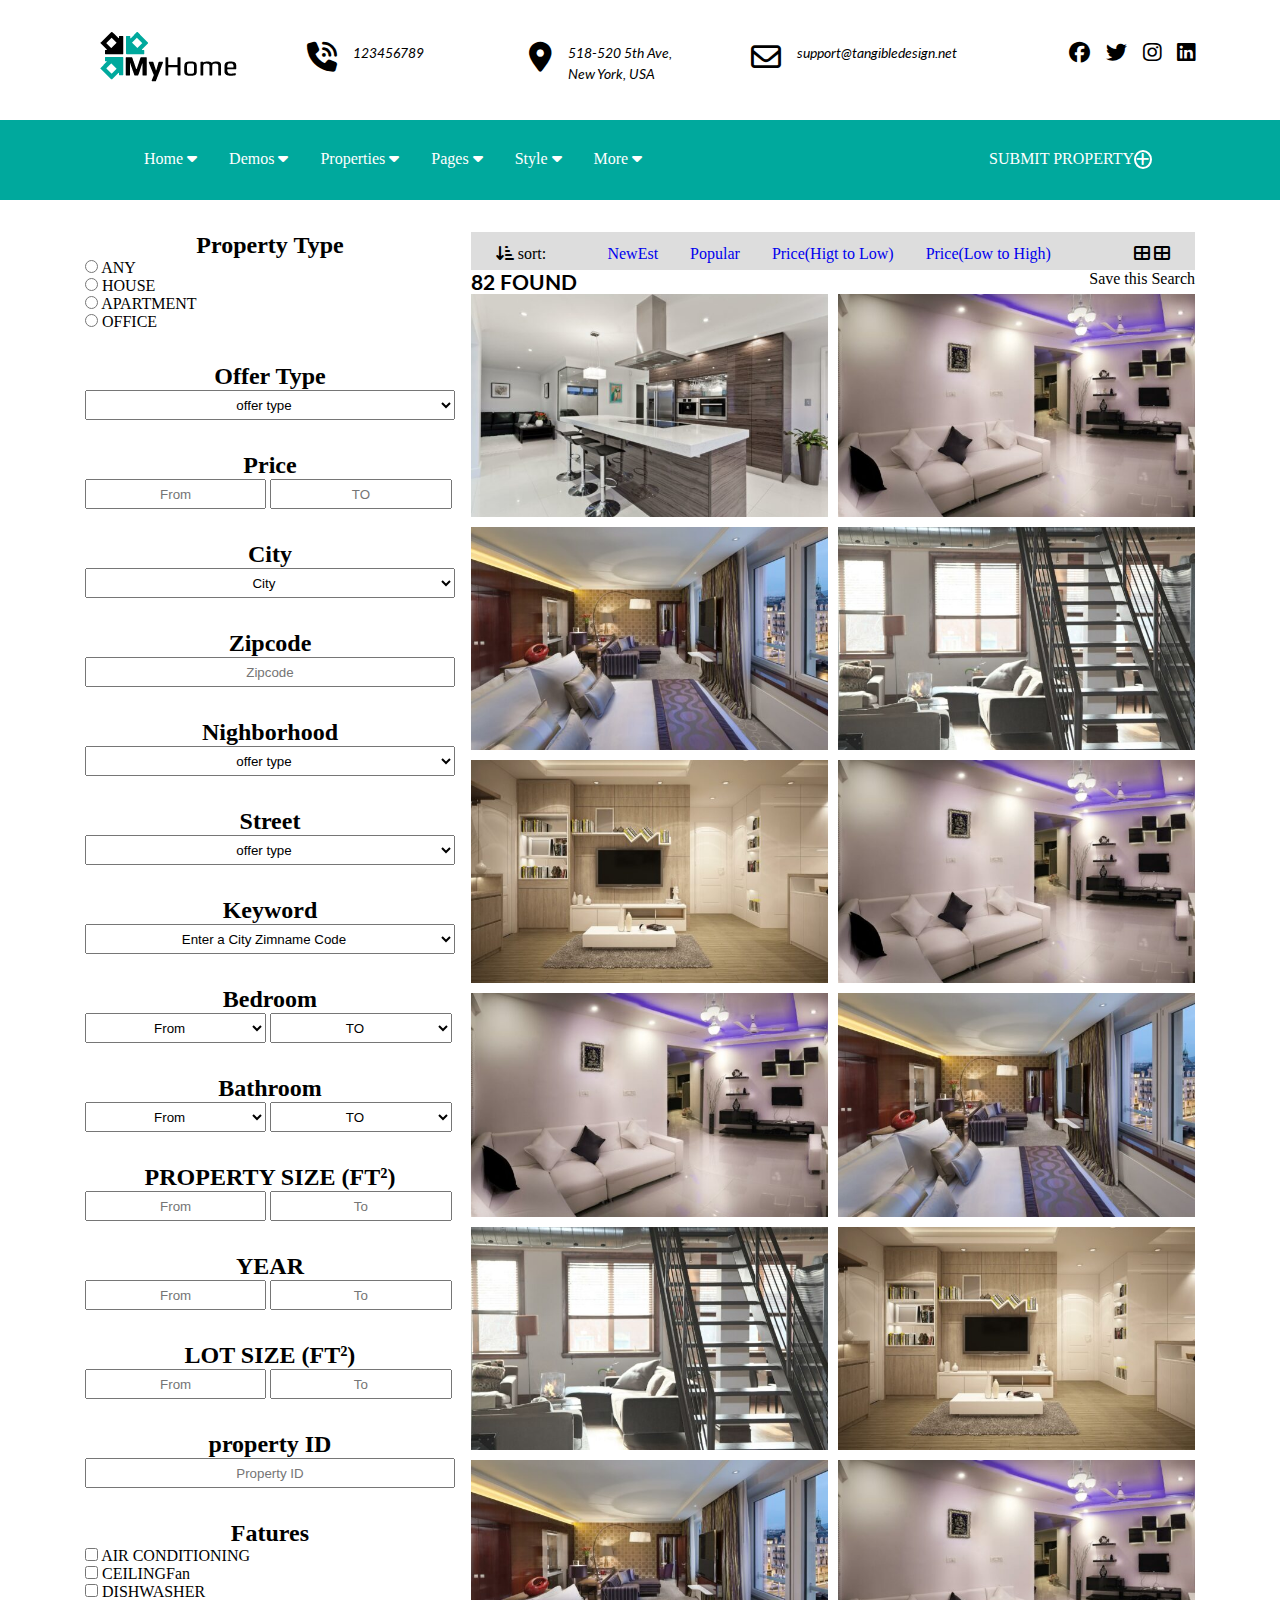
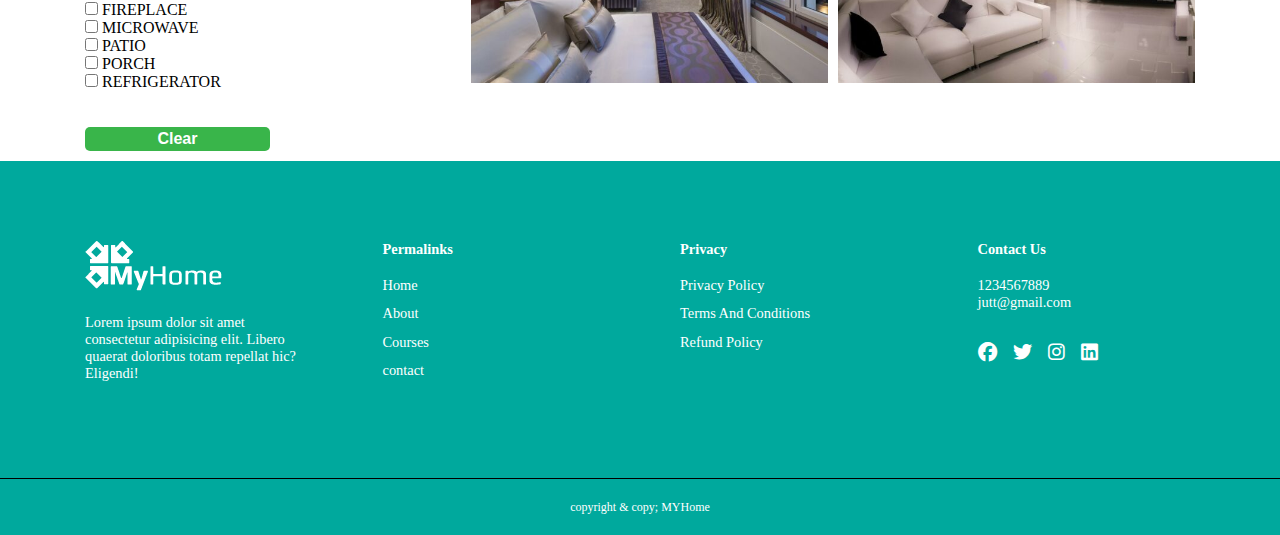
<file: index.html>
<!DOCTYPE html>
<html lang="en">

<head>
    <meta charset="UTF-8">
    <meta name="viewport" content="width=device-width, initial-scale=1.0">
    <title>MYHome</title>
    <link rel="stylesheet" href="./style.css">
    <!-- font awesome link -->
    <link rel="stylesheet" href="https://cdnjs.cloudflare.com/ajax/libs/font-awesome/6.4.0/css/all.min.css">
    <!-- lato -->
    <link rel="preconnect" href="https://fonts.googleapis.com">
    <link rel="preconnect" href="https://fonts.gstatic.com" crossorigin>
    <link href="https://fonts.googleapis.com/css2?family=Lato:ital@1&family=Roboto:wght@300;400&display=swap"
        rel="stylesheet">

        <!-- bootstrap -->
        
</head>

<body>
    <div class="container-fluid nav-position">
        <div class="container">
            <div class="nav-bar-1">
                <div class="row">
                    <div class="col col-2 logo ">
                        <img src="./icons/logo-50-mint-black.png" alt="">
                    </div>
                    <div class="col-2 nav-items">
                        <i class="fa-solid fa-phone-volume"></i>
                        <div><a href="#">123456789</a></div>
                    </div>
                    <div class="col-2 nav-items">
                        <i class="fa-solid fa-location-dot"></i>
                        <div><a href="#">518-520 5th Ave,<br> New York, USA</a></div>
                    </div>
                    <div class="col-2 nav-items">
                        <i class="fa-regular fa-envelope"></i>
                        <div><a href="#">support@tangibledesign.net</a></div>
                    </div>
                    <div class=".col col-2 nav-items apps">
                        <i class="fa-brands fa-facebook"></i>
                        <i class="fa-brands fa-twitter"></i>
                        <i class="fa-brands fa-instagram"></i>
                        <i class="fa-brands fa-linkedin"></i>
                    </div>

                </div>
            </div>
        </div>
    </div>
    <div class="container-fluid">

        <div class="navbar">

            <div class="dropdown">
                <button class="dropbtn">Home
                    <i class="fa fa-caret-down"></i>
                </button>
                <div class="dropdown-content">
                    <a href="#">Link 1</a>
                    <a href="#">Link 2</a>
                    <a href="#">Link 3</a>
                </div>
            </div>
            <div class="dropdown">
                <button class="dropbtn">Demos
                    <i class="fa fa-caret-down"></i>
                </button>
                <div class="dropdown-content">
                    <a href="#">Link 1</a>
                    <a href="#">Link 2</a>
                    <a href="#">Link 3</a>
                </div>
            </div>
            <div class="dropdown">
                <button class="dropbtn">Properties
                    <i class="fa fa-caret-down"></i>
                </button>
                <div class="dropdown-content">
                    <a href="#">Link 1</a>
                    <a href="#">Link 2</a>
                    <a href="#">Link 3</a>
                </div>
            </div>
            <div class="dropdown">
                <button class="dropbtn">Pages
                    <i class="fa fa-caret-down"></i>
                </button>
                <div class="dropdown-content">
                    <a href="#">Link 1</a>
                    <a href="#">Link 2</a>
                    <a href="#">Link 3</a>
                </div>
            </div>
            <div class="dropdown">
                <button class="dropbtn">Style
                    <i class="fa fa-caret-down"></i>
                </button>
                <div class="dropdown-content">
                    <a href="#">Link 1</a>
                    <a href="#">Link 2</a>
                    <a href="#">Link 3</a>
                </div>
            </div>
            <div class="dropdown">
                <button class="dropbtn">More
                    <i class="fa fa-caret-down"></i>
                </button>
                <div class="dropdown-content">
                    <a href="#">Link 1</a>
                    <a href="#">Link 2</a>
                    <a href="#">Link 3</a>
                </div>
            </div>
            <div class="nav2-btn">
                <p>SUBMIT PROPERTY</p><i class="fa-solid fa-plus"></i>
            </div>
        </div>
    </div>
 
    <!-- main -->
    <div class="container-fluid main">
        <div class="container">
            <div class="row">
                <div class="col-3">

                    <!-- formmmmmmmmmmmmmmmm -->
                    <form>
                        <h2>Property Type</h2>
                        <input type="radio" id="ANY" name="fav" value="ANY">
                        <label for="html">ANY</label><br>
                        <input type="radio" id="HOUSE" name="fav" value="HOUSE">
                        <label for="html">HOUSE</label><br>
                        <input type="radio" id="APARTMENT" name="fav" value="APARTMENT">
                        <label for="css">APARTMENT</label><br>
                        <input type="radio" id="OFFICE" name="fav" value="OFFICE">
                        <label for="javascript">OFFICE</label>

                        <h2 class="offer">Offer Type</h2>
                        <select name="offer type" class="offer-type">
                            <option value="offer type Active">offer type</option>
                            <option value="Active">Active</option>
                            <option value="For rent">For rent</option>
                            <option value="For Sale">For Sale</option>
                            <option value="Hot Offer">Hot Offer!</option>
                            <option value="NO Fees">No Fees!</option>
                            <option value="Open House">Open House</option>
                            <option value="Pending">Pending</option>
                            <option value="Sold">Sold!</option>
                        </select>
                        <h2>Price</h2>
                        <input type="text" class="price-size" placeholder="From">
                        <input class="price-size" type="text" placeholder="TO">
                        <h2>City</h2>
                        <select name="City" id="City" class="offer-type">
                            <option value="City Active">City</option>
                            <option value="Shicago">Shicago</option>
                            <option value="Los Angeles">Los Angeles</option>
                            <option value="New York">New York</option>
                            <option value="Seattle">Seattle</option>
                        </select>
                        <h2>Zipcode</h2>
                        <input class="offer-type" type="text" placeholder="Zipcode">
                        <h2>Nighborhood</h2>
                        <select class="offer-type" name="offer type" id="offer type">
                            <option value="offer type Active">offer type</option>
                            <option value="Active">Active</option>
                            <option value="For rent">For rent</option>
                            <option value="For Sale">For Sale</option>
                            <option value="Hot Offer">Hot Offer!</option>
                            <option value="NO Fees">No Fees!</option>
                            <option value="Open House">Open House</option>
                            <option value="Pending">Pending</option>
                            <option value="Sold">Sold!</option>
                        </select>
                        <h2>Street</h2>
                        <select class="offer-type" name="offer type" id="offer type">
                            <option value="offer type Active">offer type</option>
                            <option value="Active">Active</option>
                            <option value="For rent">For rent</option>
                            <option value="For Sale">For Sale</option>
                            <option value="Hot Offer">Hot Offer!</option>
                            <option value="NO Fees">No Fees!</option>
                            <option value="Open House">Open House</option>
                            <option value="Pending">Pending</option>
                            <option value="Sold">Sold!</option>
                        </select>
                        <h2>Keyword</h2>
                        <select class="offer-type" name="City" id="City">
                            <option value="Enter a City Zimname Code Active">Enter a City Zimname Code</option>
                            <option value="City">City</option>
                            <option value="Shicago">Shicago</option>
                            <option value="Los Angeles">Los Angeles</option>
                            <option value="New York">New York</option>
                            <option value="Seattle">Seattle</option>
                        </select>

                        <h2>Bedroom</h2>
                        <select class="price-size" name="From" id="From">
                            <option value="From">From</option>
                            <option value="1">1</option>
                            <option value="2">2</option>
                            <option value="3">3</option>
                            <option value="4">4</option>
                            <option value="5+">5+</option>
                        </select>
                        <select class="price-size" name="TO" id="TO">
                            <option value="TO">TO</option>
                            <option value="1">1</option>
                            <option value="2">2</option>
                            <option value="3">3</option>
                            <option value="4">4</option>
                            <option value="5+">5+</option>
                        </select>
                        <h2>Bathroom</h2>
                        <select class="price-size" name="From" id="From">
                            <option value="From">From</option>
                            <option value="1">1</option>
                            <option value="2">2</option>
                            <option value="3">3</option>
                            <option value="4">4</option>
                            <option value="5+">5+</option>
                        </select>
                        <select class="price-size" name="TO" id="TO">
                            <option value="TO">TO</option>
                            <option value="1">1</option>
                            <option value="2">2</option>
                            <option value="3">3</option>
                            <option value="4">4</option>
                            <option value="5+">5+</option>
                        </select>
                        <h2>PROPERTY SIZE (FT²)</h2>
                        <input class="price-size" type="text" placeholder="From">
                        <input class="price-size" type="text" placeholder="To">
                        <h2>YEAR</h2>
                        <input class="price-size" type="text" placeholder="From">
                        <input class="price-size" type="text" placeholder="To">
                        <h2>LOT SIZE (FT²)</h2>
                        <input class="price-size" type="text" placeholder="From">
                        <input class="price-size" type="text" placeholder="To">
                        <h2>property ID</h2>
                        <input class="offer-type" type="text" placeholder="Property ID">
                        <h2>Fatures</h2>
                        <input type="checkbox" id="feature1" name="feature1" value="feature1">
                        <label for="feature1">AIR CONDITIONING</label><br>
                        <input type="checkbox" id="feature1" name="feature1" value="feature1">
                        <label for="feature1">CEILINGFan</label><br>
                        <input type="checkbox" id="feature1" name="feature1" value="feature1">
                        <label for="feature1">DISHWASHER</label><br>
                        <input type="checkbox" id="feature1" name="feature1" value="feature1">
                        <label for="feature1">FIREPLACE</label><br>
                        <input type="checkbox" id="feature1" name="feature1" value="feature1">
                        <label for="feature1">MICROWAVE</label><br>
                        <input type="checkbox" id="feature1" name="feature1" value="feature1">
                        <label for="feature1">PATIO</label><br>
                        <input type="checkbox" id="feature1" name="feature1" value="feature1">
                        <label for="feature1">PORCH</label><br>
                        <input type="checkbox" id="feature1" name="feature1" value="feature1">
                        <label for="feature1">REFRIGERATOR</label><br>


                        <br>

                        <br><input class="btn" type="submit" value="Clear">
                    </form>

                </div>
                <div class="col-9 main-right">
                    <div class="nav3">
                        <div class="d3-left">
                            <div class="content1">
                                <i class="fa-solid fa-arrow-down-short-wide"></i>
                                sort:
                            </div>
                            <div class="content2">
                                <a href="#">NewEst</a>
                                <a href="#">Popular</a>
                                <a href="#">Price(Higt to Low)</a>
                                <a href="#">Price(Low to High)</a>
                            </div>
                            <div class="content3">
                                <i class="fa-solid fa-table-cells-large"></i>
                                <i class="fa-solid fa-table-cells-large"></i>
                            </div>
                        </div>
                    </div>
                    <div class="nav4">
                        <p class="nav4-big">82 Found</p>
                        <p>Save this Search</p>
                    </div>

                    <!-- photos -->

                    <div class="main-right-content">
                        <div class="swipe">
                            <div class="content_right">

                                <!-- Scroll Snap -->
                                <div class="contain">
                                    <div class="card"><img src="images/bright-and-sunny-flat-600x375.jpg" alt=""></div>
                                    <div class="card"><img src="images/minimalist-and-bright-flat-600x375.jpg" alt=""></div>
                                    <div class="card"><img src="images/modern-apartment-in-the-city-center-600x375.jpg" alt=""></div>
                                    <div class="card"><img src="images/two-storey-modern-flat-600x375.jpg" alt=""></div>
                                    <div class="card"><img src="images/warm-and-modern-studio-apartment-600x375.jpg" alt=""></div>
                                </div>
                                <div class="contain">
                                    <div class="card"><img src="images/minimalist-and-bright-flat-600x375.jpg" alt=""></div>
                                    <div class="card"><img src="images/bright-and-sunny-flat-600x375.jpg" alt=""></div>
                                    <div class="card"><img src="images/modern-apartment-in-the-city-center-600x375.jpg" alt=""></div>
                                    <div class="card"><img src="images/two-storey-modern-flat-600x375.jpg" alt=""></div>
                                    <div class="card"><img src="images/warm-and-modern-studio-apartment-600x375.jpg" alt=""></div>
                                </div>
                               




                            </div>
                        </div>
                    </div>
                    <div class="main-right-content">
                        <div class="swipe">
                            <div class="content_right">

                                <!-- Scroll Snap -->
                                <div class="contain">
                                    <div class="card"><img src="images/modern-apartment-in-the-city-center-600x375.jpg" alt=""></div>
                                    <div class="card"><img src="images/bright-and-sunny-flat-600x375.jpg" alt=""></div>
                                    <div class="card"><img src="images/minimalist-and-bright-flat-600x375.jpg" alt=""></div>
                                    <div class="card"><img src="images/two-storey-modern-flat-600x375.jpg" alt=""></div>
                                    <div class="card"><img src="images/warm-and-modern-studio-apartment-600x375.jpg" alt=""></div>
                                </div>
                                <div class="contain">
                                    <div class="card"><img src="images/two-storey-modern-flat-600x375.jpg" alt=""></div>
                                    <div class="card"><img src="images/minimalist-and-bright-flat-600x375.jpg" alt=""></div>
                                    <div class="card"><img src="images/bright-and-sunny-flat-600x375.jpg" alt=""></div>
                                    <div class="card"><img src="images/modern-apartment-in-the-city-center-600x375.jpg" alt=""></div>
                                    <div class="card"><img src="images/warm-and-modern-studio-apartment-600x375.jpg" alt=""></div>
                                </div>
                               




                            </div>
                        </div>
                    </div>
                    <div class="main-right-content">
                        <div class="swipe">
                            <div class="content_right">
                                
                                <!-- Scroll Snap -->
                                <div class="contain">
                                    <div class="card"><img src="images/warm-and-modern-studio-apartment-600x375.jpg" alt=""></div>
                                    <div class="card"><img src="images/bright-and-sunny-flat-600x375.jpg" alt=""></div>
                                    <div class="card"><img src="images/minimalist-and-bright-flat-600x375.jpg" alt=""></div>
                                    <div class="card"><img src="images/modern-apartment-in-the-city-center-600x375.jpg" alt=""></div>
                                    <div class="card"><img src="images/two-storey-modern-flat-600x375.jpg" alt=""></div>
                                </div>
                                <div class="contain">
                                    <div class="card"><img src="images/minimalist-and-bright-flat-600x375.jpg" alt=""></div>
                                    <div class="card"><img src="images/bright-and-sunny-flat-600x375.jpg" alt=""></div>
                                    <div class="card"><img src="images/modern-apartment-in-the-city-center-600x375.jpg" alt=""></div>
                                    <div class="card"><img src="images/two-storey-modern-flat-600x375.jpg" alt=""></div>
                                    <div class="card"><img src="images/warm-and-modern-studio-apartment-600x375.jpg" alt=""></div>
                                </div>
                               




                            </div>
                        </div>
                    </div>
                    <div class="main-right-content">
                        <div class="swipe">
                            <div class="content_right">

                                <!-- Scroll Snap -->
                                <div class="contain">
                                    <div class="card"><img src="images/minimalist-and-bright-flat-600x375.jpg" alt=""></div>
                                    <div class="card"><img src="images/bright-and-sunny-flat-600x375.jpg" alt=""></div>
                                    <div class="card"><img src="images/modern-apartment-in-the-city-center-600x375.jpg" alt=""></div>
                                    <div class="card"><img src="images/two-storey-modern-flat-600x375.jpg" alt=""></div>
                                    <div class="card"><img src="images/warm-and-modern-studio-apartment-600x375.jpg" alt=""></div>
                                </div>
                                <div class="contain">
                                    <div class="card"><img src="images/modern-apartment-in-the-city-center-600x375.jpg" alt=""></div>
                                    <div class="card"><img src="images/minimalist-and-bright-flat-600x375.jpg" alt=""></div>
                                    <div class="card"><img src="images/bright-and-sunny-flat-600x375.jpg" alt=""></div>
                                    <div class="card"><img src="images/two-storey-modern-flat-600x375.jpg" alt=""></div>
                                    <div class="card"><img src="images/warm-and-modern-studio-apartment-600x375.jpg" alt=""></div>
                                </div>
                               




                            </div>
                        </div>
                    </div>
                    <div class="main-right-content">
                        <div class="swipe">
                            <div class="content_right">

                                <!-- Scroll Snap -->
                                <div class="contain">
                                    <div class="card"><img src="images/two-storey-modern-flat-600x375.jpg" alt=""></div>
                                    <div class="card"><img src="images/bright-and-sunny-flat-600x375.jpg" alt=""></div>
                                    <div class="card"><img src="images/minimalist-and-bright-flat-600x375.jpg" alt=""></div>
                                    <div class="card"><img src="images/modern-apartment-in-the-city-center-600x375.jpg" alt=""></div>
                                    <div class="card"><img src="images/warm-and-modern-studio-apartment-600x375.jpg" alt=""></div>
                                </div>
                                <div class="contain">
                                    <div class="card"><img src="images/warm-and-modern-studio-apartment-600x375.jpg" alt=""></div>
                                    <div class="card"><img src="images/minimalist-and-bright-flat-600x375.jpg" alt=""></div>
                                    <div class="card"><img src="images/bright-and-sunny-flat-600x375.jpg" alt=""></div>
                                    <div class="card"><img src="images/modern-apartment-in-the-city-center-600x375.jpg" alt=""></div>
                                    <div class="card"><img src="images/two-storey-modern-flat-600x375.jpg" alt=""></div>
                                </div>
                               




                            </div>
                        </div>
                    </div>
                    <div class="main-right-content">
                        <div class="swipe">
                            <div class="content_right">

                                <!-- Scroll Snap -->
                                <div class="contain">
                                    <div class="card"><img src="images/modern-apartment-in-the-city-center-600x375.jpg" alt=""></div>
                                    <div class="card"><img src="images/bright-and-sunny-flat-600x375.jpg" alt=""></div>
                                    <div class="card"><img src="images/minimalist-and-bright-flat-600x375.jpg" alt=""></div>
                                    <div class="card"><img src="images/two-storey-modern-flat-600x375.jpg" alt=""></div>
                                    <div class="card"><img src="images/warm-and-modern-studio-apartment-600x375.jpg" alt=""></div>
                                </div>
                                <div class="contain">
                                    <div class="card"><img src="images/minimalist-and-bright-flat-600x375.jpg" alt=""></div>
                                    <div class="card"><img src="images/bright-and-sunny-flat-600x375.jpg" alt=""></div>
                                    <div class="card"><img src="images/modern-apartment-in-the-city-center-600x375.jpg" alt=""></div>
                                    <div class="card"><img src="images/two-storey-modern-flat-600x375.jpg" alt=""></div>
                                    <div class="card"><img src="images/warm-and-modern-studio-apartment-600x375.jpg" alt=""></div>
                                </div>
                               




                            </div>
                        </div>
                    </div>

                </div>
            </div>
        </div>
    </div>



    <!-- fooer -->
    <footer class="footer">
        <div class="container footer_container">
            <div class="footer_1">
                <a href="index.html" class="footer_logo">
                    <h4><img src="./icons/logo-50-white.png" alt=""></h4>
                </a>
                <p class="white">Lorem ipsum dolor sit amet consectetur adipisicing elit. Libero quaerat doloribus totam repellat
                    hic?Eligendi!
                </p>
            </div>
            <div class="footer_2">
                <h4 class="white">Permalinks</h4>
                <ul class="permalinks">
                    <li><a href="index.html">Home</a></li>
                    <li><a href="about.html">About</a></li>
                    <li><a href="courses.html">Courses</a></li>
                    <li><a href="contact.html">contact</a></li>
                </ul>
            </div>
            <div class="footer_3">
                <h4 class="white">Privacy</h4>
                <ul class="privacy">
                    <li><a href="#">Privacy Policy</a></li>
                    <li><a href="#">Terms And Conditions</a></li>
                    <li><a href="#">Refund Policy</a></li>
                </ul>
            </div>
            <div class="footer_4">
                <h4 class="white">Contact Us</h4>
                <div>
                    <p class="white">1234567889</p>
                    <p class="white">jutt@gmail.com</p>
                </div>
                <ul class="footer_socials">
                     
                        <i  class="fa-brands fa-facebook white"></i>
                        <i class="fa-brands fa-twitter white"></i>
                        <i class="fa-brands fa-instagram white"></i>
                        <i class="fa-brands fa-linkedin white"></i>
                    
                </ul>
            </div>
        </div>
        <div class="footer_copyright">
            <small>copyright & copy; MYHome</small>
            <!-- <small>copyright & copy; Egator Youtube Tutorial</small> -->
        </div>
    </footer>

</body>

</html>
</file>
<file: style.css>
*{
    margin: 0;
    padding: 0;
    box-sizing: border-box;
    text-decoration: none;
    list-style: none;

}
.container{
    max-width: 1140px;
    margin: 0 auto;
    padding: 0 15px;
  }
  .row{
    display: flex;
    flex-wrap: wrap;
    /* margin: 0px -15px; */
  }
  .col{
    padding: 0 15px;
  }
  .col-3{
    width: 33.33%;
  }
  .col-4
  {
    width: 25%;
  }
  .col-9{
    width: 66.67%;
  }
  .col-6{
    width: 49.9%;
  }
  .col-8
  {
    width: 80%;
  }
  .col-2
  {
    width: 20%;
  }
  .align-items-center{
    align-items: center;
  }
/* global css :end */

/* nav-bar section will :start */
.logo{
  padding-bottom: 20px;
}
.logo img{
  height: 50px;
  width: 137px;
}
.nav-position{
  padding-top: 2rem;
  height: 120px;
}
.nav-items{
  display: flex;
  gap: 1rem;
  margin-top: 10px;
  font-family: 'Lato', sans-serif;
}
.nav-items:hover{
  color: #00a99d;
}
.nav-items a:hover{
  color: #00a99d;

}
.nav-items i{
  font-size: 30px;
}
.nav-items a{
  color: black;
  font-size: 14px;
  font-style: italic;
  line-height: 21px;
  text-decoration: none;
}
.apps{
  justify-content: end;
}
.apps i{
font-size: 21px;
}
.white{
  color: #ffffff;
}
/* nav section will be :end */

.navbar {
  overflow: hidden;
  background-color: #00a99d;
  height: 80px;
  padding-left: 8rem;
  padding-right: 8rem;
  padding-top: 1rem;
}

.navbar a {
  float: left;
  font-size: 16px;
  color: white;
  text-align: center;
  padding: 14px 16px;
  text-decoration: none;
}

.dropdown {
  float: left;
  overflow: hidden;
}

.dropdown .dropbtn {
  font-size: 16px;  
  border: none;
  outline: none;
  color: white;
  padding: 14px 16px;
  background-color: inherit;
  font-family: inherit;
  margin: 0;
}

.navbar a:hover, .dropdown:hover .dropbtn {
  cursor: pointer;
}

.dropdown-content {
  display: none;
  position: absolute;
  background-color: #f9f9f9;
  min-width: 160px;
  box-shadow: 0px 8px 16px 0px rgba(0,0,0,0.2);
  z-index: 1;
}

.dropdown-content a {
  float: none;
  color: black;
  padding: 12px 16px;
  text-decoration: none;
  display: block;
  text-align: left;
}

.dropdown-content a:hover {
  background-color: #ddd;
}

.dropdown:hover .dropdown-content {
  display: block;
}
.nav2-btn{
  color: white;
  display: flex;
  float: right;
  margin-top: 14px;
}
.nav2-btn i{
  border: 2px solid white;
  font-weight:bolder;
  border-radius: 50%;
  font-size: 15px;
}
/* main */

/* main left */
.main h2{
  text-align: center;
  margin-top: 2rem;
}
.opt{
  display: flex;
  flex-direction: column;
}

/* nav3 */
.main .main-right{
  padding-left: 1rem;
}
.nav3{
  background: #ddd;
  margin-top: 2rem;
  padding-top: 0.8rem;
  height: 38px;
}
.d3-left{
  display: flex;
  justify-content:space-around ;
  color: black;
}
.content1{
  width: 62px;
}
.content2{
  width: 477px;
  display: flex;
  gap: 2rem;
}
/* nav 4 */
.nav4{
  display: flex;
  justify-content: space-between;
}
.nav4 .nav4-big{
  font-size: 21px;
  font-weight: 700;
  line-height: 24px;
  text-transform: uppercase;
  font-family: 'Lato', sans-serif;
}


/* formmmmmmmm */
.offer-type{
  width: 100%;
  text-align: center;
  height: 30px;
}
.price-size{
  width: 49%;
  text-align: center;
  height: 30px;
}
.btn{
  text-align: center;
font-size: 16px;
font-style: normal;
font-weight: 600;
line-height: 24px; /* 150% */
border-radius: 5px;
color: #ffffff;
background-color: #39B54A;

width: 50%;
border: none;
margin-bottom: 10px;
cursor: pointer;
}

/* photossssss */
.swipe .content_right{
  display: flex;
  gap: 10px;

  
}
/* Scroll Snap */
 body::-webkit-scrollbar{
    display: none;
}
 .contain::-webkit-scrollbar{
    display: none;
}
.contain{
  width: 100%;   
  /* height: 520px; */
  display: flex;
  overflow-x: scroll;
  scroll-snap-type:mandatory;
  color: aliceblue;
  margin-bottom: 10px;
  
 }
 .contain .card{
     min-width: 100%;
     /* width: 100px; */
     display: flex;
     align-items: center;
     justify-content: center;
     scroll-snap-align: cetner;
 }

 .contain img{
  width: 100%;
 }
 
/* footerrrrrrrrrrrrrrrrrrrrrr */
/* footerrrrrrrrrrrrrrrrrrrr */

footer{
  background: #00a99d;
  padding-top: 5rem;
  font-size: 0.9rem;
  }
  .footer_container{
      display: grid;
      grid-template-columns: repeat(4,1fr);
      gap: 5rem;
  }
  
  .footer_container>div h4{
      margin-bottom: 1.2rem;
  }
  .footer_1 p{
      margin: 0 0 2rem;
  }
  footer ul li{
      margin-bottom: 0.7rem;
  }
  .footer ul li a{
    color: white;
  }
  footer ul li a:hover{
      text-decoration: underline;
  }
  .footer_socials{
      display: flex;
      gap: 1rem;
      font-size: 1.2rem;
      margin-top: 2rem;
  }
  .footer_copyright{
      text-align: center;
      margin-top: 4rem;
      padding: 1.2rem 0;
      border-top: 1px solid black;
      color: #ffff;
  }
</file>
